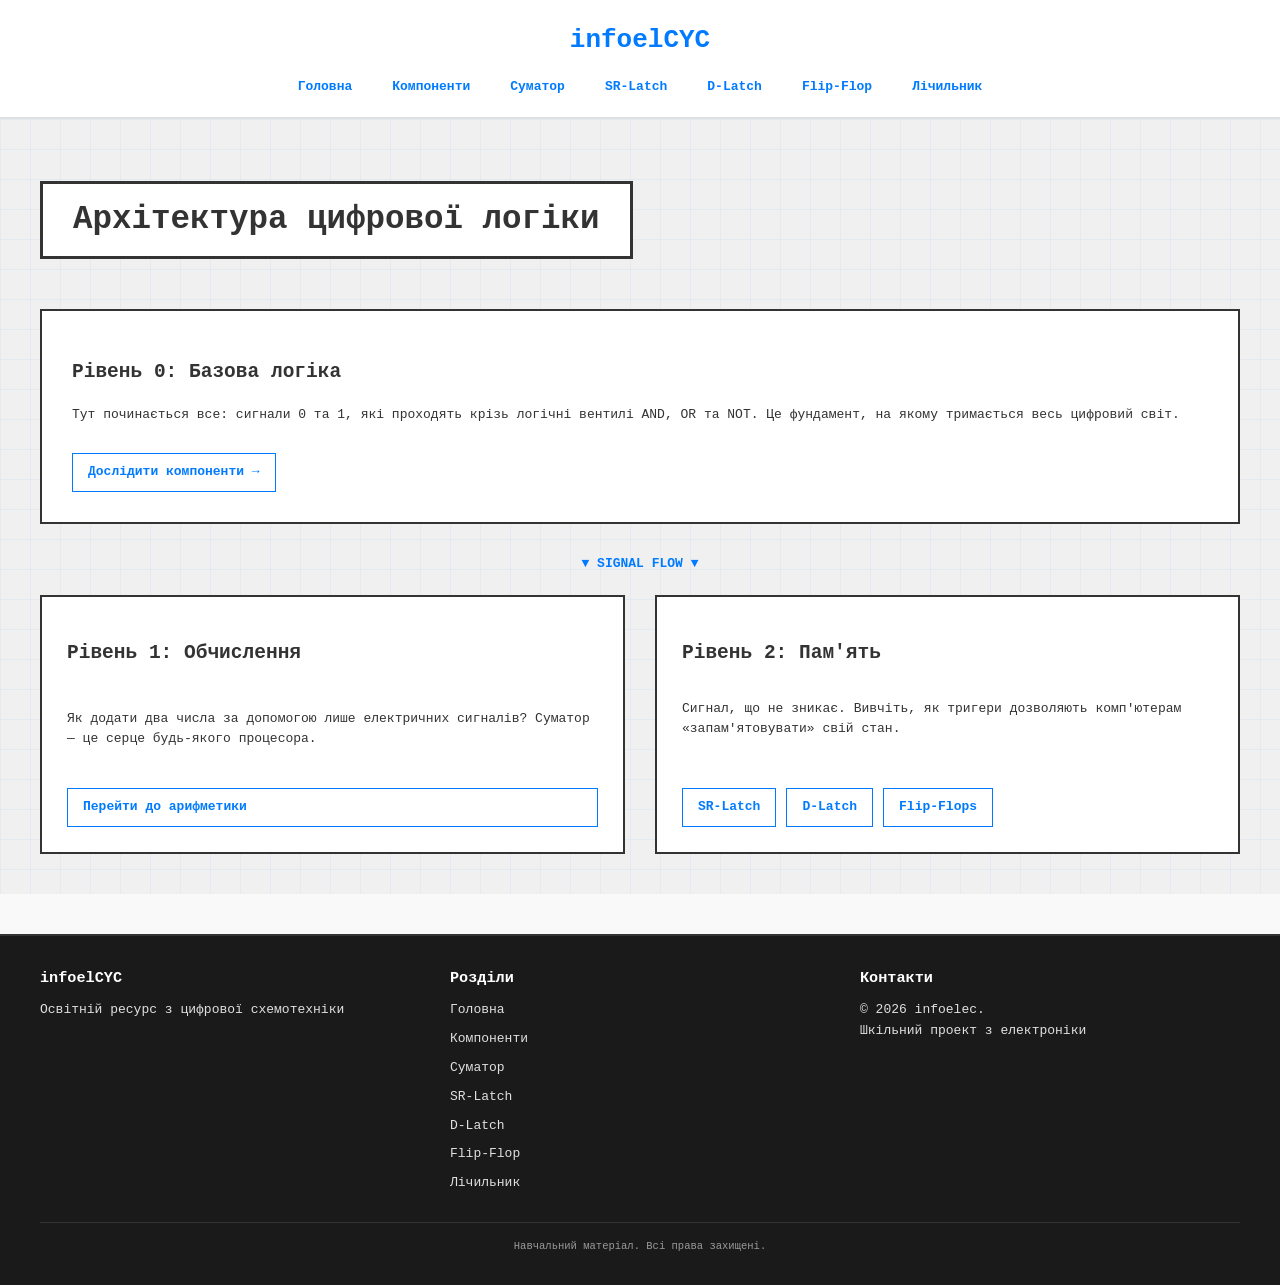
<file: index.html>
<!DOCTYPE html>
<html lang="uk">
<head>
    <meta charset="UTF-8">
    <meta name="viewport" content="width=device-width, initial-scale=1.0">
    <meta name="description" content="Освітній ресурс з цифрової схемотехніки">
    <meta name="author" content="Святний Тимофій">
    <title>схемотехніка - infoelcyc - головна</title>
    <link rel="stylesheet" href="style.css">
</head>
<body>
    <header>
        <h1>infoelCYC</h1>
        <nav>
            <ul>
                <li><a href="index.html">Головна</a></li>
                <li><a href="components.html">Компоненти</a></li>
                <li><a href="adder.html">Суматор</a></li>
                <li><a href="sr-latch.html">SR-Latch</a></li>
                <li><a href="d-latch.html">D-Latch</a></li>
                <li><a href="ff.html">Flip-Flop</a></li>
                <li><a href="rippcount.html">Лічильник</a></li>
            </ul>
        </nav>
    </header>
<main id="index">
    <h1>Архітектура цифрової логіки</h1>

    <section>
        <article>
            <h2>Рівень 0: Базова логіка</h2>
            <p>Тут починається все: сигнали 0 та 1, які проходять крізь логічні вентилі AND, OR та NOT. Це фундамент, на якому тримається весь цифровий світ.</p>
            <a href="components.html">Дослідити компоненти →</a>
        </article>
    </section>

    <div class="logic-flow">
        <article>
            <h2>Рівень 1: Обчислення</h2>
            <p>Як додати два числа за допомогою лише електричних сигналів? Суматор — це серце будь-якого процесора.</p>
            <a href="adder.html">Перейти до арифметики</a>
        </article>

        <article>
            <h2>Рівень 2: Пам'ять</h2>
            <p>Сигнал, що не зникає. Вивчіть, як тригери дозволяють комп'ютерам «запам'ятовувати» свій стан.</p>
            <nav>
                <a href="sr-latch.html">SR-Latch</a>
                <a href="d-latch.html">D-Latch</a>
                <a href="ff.html">Flip-Flops</a>
            </nav>
        </article>
    </div>
</main>
    <footer>
        <div class="footer-content">
            <div class="footer-section">
                <h3>infoelCYC</h3>
                <p>Освітній ресурс з цифрової схемотехніки</p>
            </div>
            <div class="footer-section">
                <h3>Розділи</h3>
                <ul>
                    <li><a href="index.html">Головна</a></li>
                    <li><a href="components.html">Компоненти</a></li>
                    <li><a href="adder.html">Суматор</a></li>
                    <li><a href="sr-latch.html">SR-Latch</a></li>
                    <li><a href="d-latch.html">D-Latch</a></li>
                    <li><a href="ff.html">Flip-Flop</a></li>
                    <li><a href="rippcount.html">Лічильник</a></li>
                </ul>
            </div>
            <div class="footer-section">
                <h3>Контакти</h3>
                <p>© 2026 infoelec.<br>Шкільний проект з електроніки</p>
            </div>
        </div>
        <div class="footer-bottom">
            <p>Навчальний матеріал. Всі права захищені.</p>
        </div>
    </footer>
</body>
</html>
</file>
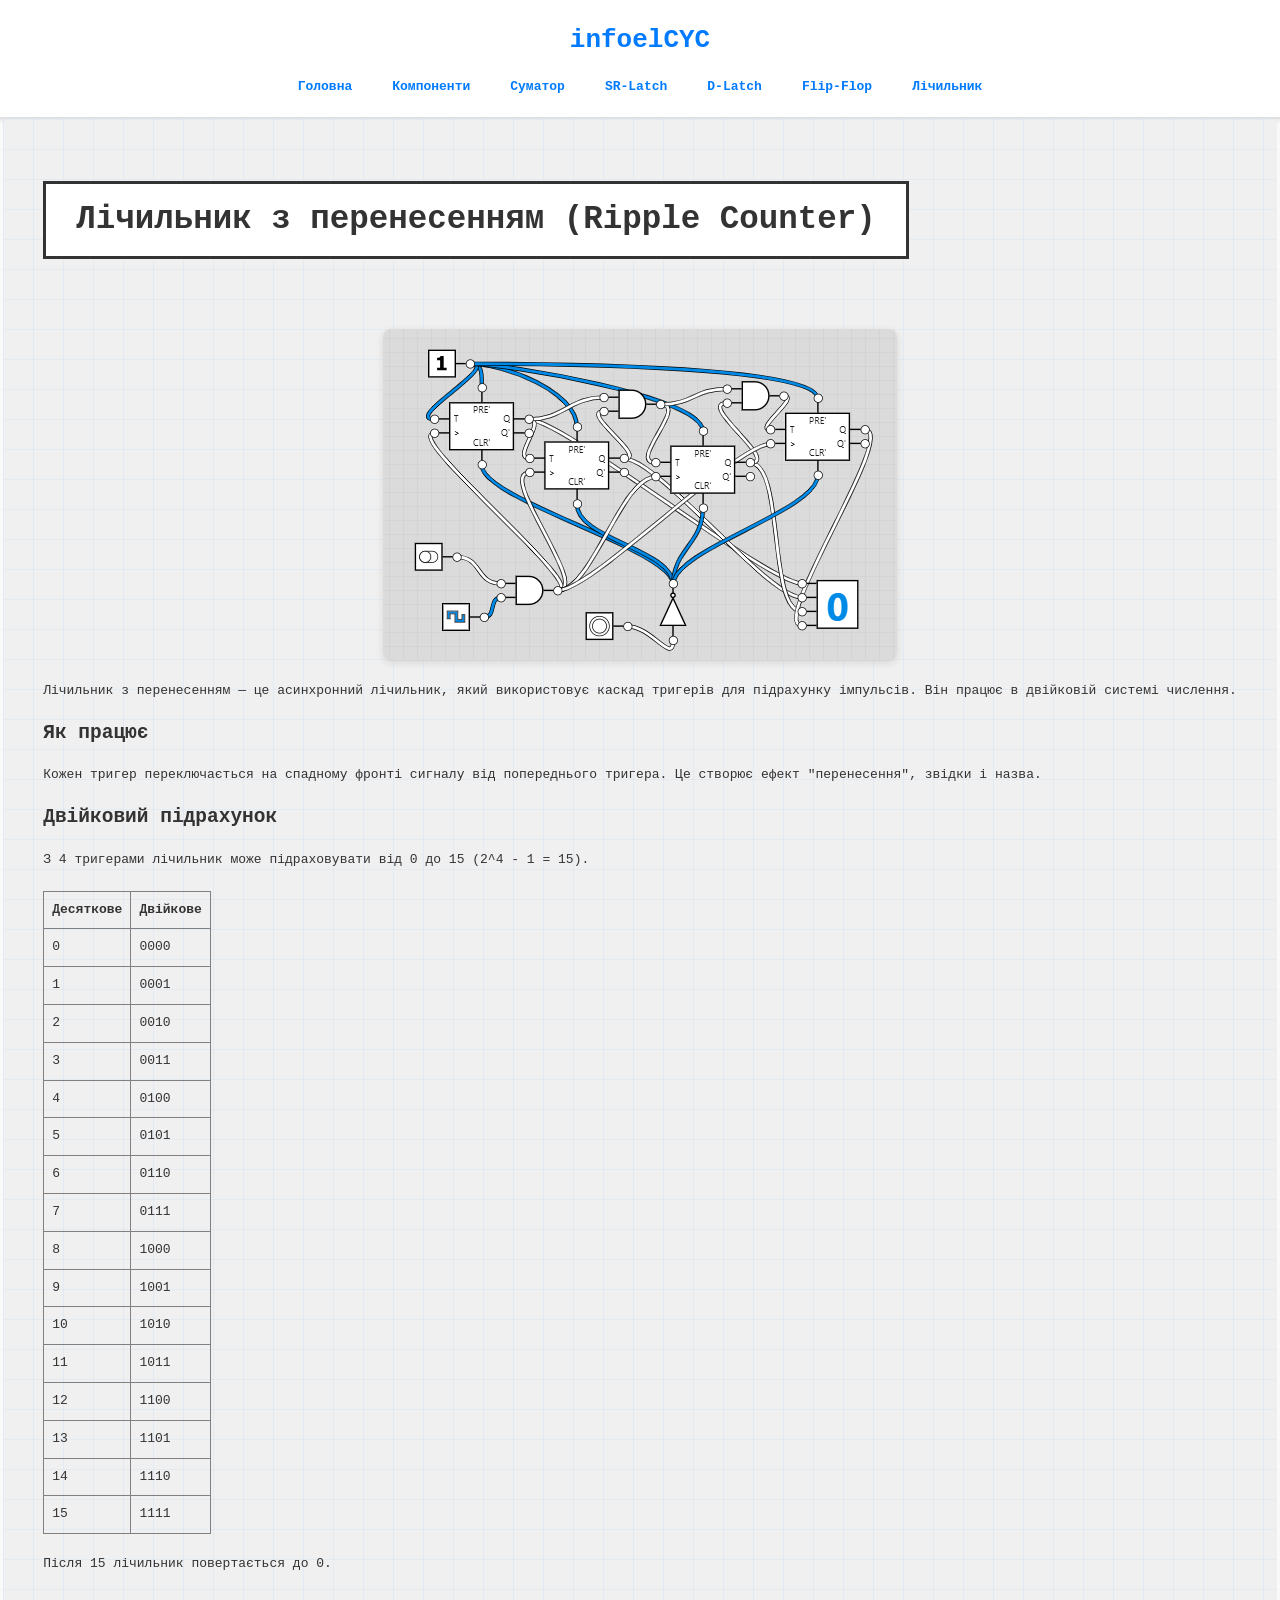
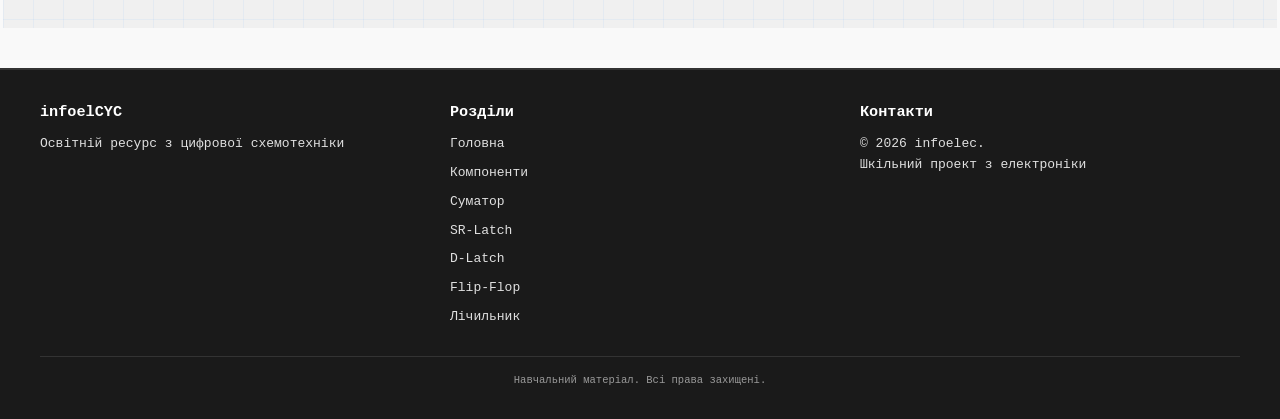
<file: rippcount.html>
<!DOCTYPE html>
<html lang="uk">
<head>
    <meta charset="UTF-8">
    <meta name="viewport" content="width=device-width, initial-scale=1.0">
    <meta name="description" content="Освітній ресурс з цифрової схемотехніки">
    <meta name="author" content="Святний Тимофій">
    <title>схемотехніка - infoelcyc - лічильник з перенесенням</title>
    <link rel="stylesheet" href="style.css">
</head>
<body>
    <header>
        <h1>infoelCYC</h1>
        <nav>
            <ul>
                <li><a href="index.html">Головна</a></li>
                <li><a href="components.html">Компоненти</a></li>
                <li><a href="adder.html">Суматор</a></li>
                <li><a href="sr-latch.html">SR-Latch</a></li>
                <li><a href="d-latch.html">D-Latch</a></li>
                <li><a href="ff.html">Flip-Flop</a></li>
                <li><a href="rippcount.html">Лічильник</a></li>
            </ul>
        </nav>
    </header>
    <main>
        <h1>Лічильник з перенесенням (Ripple Counter)</h1>
        <img src="rippcount.png">
        <p>Лічильник з перенесенням — це асинхронний лічильник, який використовує каскад тригерів для підрахунку імпульсів. Він працює в двійковій системі числення.</p>
        
        <h2>Як працює</h2>
        <p>Кожен тригер переключається на спадному фронті сигналу від попереднього тригера. Це створює ефект "перенесення", звідки і назва.</p>
        
        <h2>Двійковий підрахунок</h2>
        <p>З 4 тригерами лічильник може підраховувати від 0 до 15 (2^4 - 1 = 15).</p>
        
        <table border="1" cellpadding="8" cellspacing="0" style="margin: 20px 0; border-collapse: collapse;">
            <thead>
                <tr>
                    <th>Десяткове</th>
                    <th>Двійкове</th>
                </tr>
            </thead>
            <tbody>
                <tr><td>0</td><td>0000</td></tr>
                <tr><td>1</td><td>0001</td></tr>
                <tr><td>2</td><td>0010</td></tr>
                <tr><td>3</td><td>0011</td></tr>
                <tr><td>4</td><td>0100</td></tr>
                <tr><td>5</td><td>0101</td></tr>
                <tr><td>6</td><td>0110</td></tr>
                <tr><td>7</td><td>0111</td></tr>
                <tr><td>8</td><td>1000</td></tr>
                <tr><td>9</td><td>1001</td></tr>
                <tr><td>10</td><td>1010</td></tr>
                <tr><td>11</td><td>1011</td></tr>
                <tr><td>12</td><td>1100</td></tr>
                <tr><td>13</td><td>1101</td></tr>
                <tr><td>14</td><td>1110</td></tr>
                <tr><td>15</td><td>1111</td></tr>
            </tbody>
        </table>
        
        <p>Після 15 лічильник повертається до 0.</p>
    </main>
    <footer>
        <div class="footer-content">
            <div class="footer-section">
                <h3>infoelCYC</h3>
                <p>Освітній ресурс з цифрової схемотехніки</p>
            </div>
            <div class="footer-section">
                <h3>Розділи</h3>
                <ul>
                    <li><a href="index.html">Головна</a></li>
                    <li><a href="components.html">Компоненти</a></li>
                    <li><a href="adder.html">Суматор</a></li>
                    <li><a href="sr-latch.html">SR-Latch</a></li>
                    <li><a href="d-latch.html">D-Latch</a></li>
                    <li><a href="ff.html">Flip-Flop</a></li>
                    <li><a href="rippcount.html">Лічильник</a></li>
                </ul>
            </div>
            <div class="footer-section">
                <h3>Контакти</h3>
                <p>© 2026 infoelec.<br>Шкільний проект з електроніки</p>
            </div>
        </div>
        <div class="footer-bottom">
            <p>Навчальний матеріал. Всі права захищені.</p>
        </div>
    </footer>
</body>
</html>
</file>
<file: style.css>
body {
    font-family: Monospace;
    display: flex;
    flex-direction: column;
    min-height: 100vh;
    margin: 0;
    line-height: 1.6;
    color: #333;
    background-color: #f9f9f9;
}

header {
    background-color: #ffffff;
    padding: 20px;
    text-align: center;
    border-bottom: 2px solid #e0e0e0;
    box-shadow: 0 2px 4px rgba(0,0,0,0.1);
}

header h1 {
    margin: 0;
    color: #007bff;
    font-size: 2em;
}

nav ul {
    list-style: none;
    padding: 0;
    margin: 15px 0 0 0;
    display: flex;
    justify-content: center;
    gap: 20px;
    flex-wrap: wrap;
}

nav ul li a {
    text-decoration: none;
    color: #007bff;
    font-weight: bold;
    padding: 5px 10px;
    border-radius: 4px;
    transition: background-color 0.3s;
}

nav ul li a:hover {
    background-color: #e7f3ff;
    color: #0056b3;
}

main {
    flex: 1;
    padding: 20px;
    max-width: 1200px;
    margin: 0 auto;
}

main h1 {
    text-align: center;
    color: #333;
    margin-bottom: 20px;
    font-size: 1.8em;
}

img {
    display: block;
    margin: 20px auto;
    max-width: 100%;
    height: auto;
    border-radius: 8px;
    box-shadow: 0 2px 8px rgba(0,0,0,0.1);
}

.card {
    border: 1px solid #ddd;
    border-radius: 8px;
    padding: 15px;
    margin: 15px 0;
    background-color: #ffffff;
    box-shadow: 0 2px 4px rgba(0,0,0,0.1);
}

.card-content {
    display: flex;
    align-items: center;
    justify-content: space-between;
    gap: 20px;
    flex-wrap: wrap;
}

.card h2 {
    margin-top: 0;
    color: #007bff;
    font-size: 1.2em;
}

.card-image img {
    max-height: 150px;
    height: auto;
    border-radius: 8px;
    box-shadow: 0 2px 6px rgba(0,0,0,0.1);
}

@media (max-width: 720px) {
    .card-content {
        flex-direction: column;
        align-items: stretch;
    }
}

.card p {
    margin: 5px 0;
    color: #555;
}

footer {
    background-color: #1a1a1a;
    color: #e0e0e0;
    margin-top: 40px;
    padding: 30px 20px;
    border-top: 2px solid #333;
}

.footer-content {
    display: grid;
    grid-template-columns: repeat(auto-fit, minmax(250px, 1fr));
    max-width: 1200px;
    margin: 0 auto;
    gap: 30px;
    margin-bottom: 20px;
}

.footer-section h3 {
    color: #fff;
    margin-top: 0;
    margin-bottom: 10px;
}

.footer-section p {
    margin: 5px 0;
    line-height: 1.6;
}

.footer-section ul {
    list-style: none;
    padding: 0;
    margin: 0;
}

.footer-section ul li {
    margin: 8px 0;
}

.footer-section ul li a {
    color: #e0e0e0;
    text-decoration: none;
}

.footer-section ul li a:hover {
    color: #fff;
}

.footer-bottom {
    text-align: center;
    border-top: 1px solid #333;
    padding-top: 20px;
    max-width: 1200px;
    margin: 0 auto;
}

.footer-bottom p {
    margin: 0;
    font-size: 0.9em;
}

.footer-section a {
    color: #88ccff;
    text-decoration: none;
}

.footer-section a:hover {
    color: #fff;
    text-decoration: underline;
}

.footer-bottom {
    text-align: center;
    border-top: 1px solid #333;
    padding-top: 15px;
    font-size: 0.9em;
    color: #999;
    max-width: 1200px;
    margin: 0 auto;
    width: 100%;
}
/* Основний контейнер як координатна сітка */
main {
    background-color: #f0f0f0;
    background-image: 
        linear-gradient(rgba(0,123,255,0.05) 1px, transparent 1px),
        linear-gradient(90deg, rgba(0,123,255,0.05) 1px, transparent 1px);
    background-size: 30px 30px;
    padding: 40px;
}

/* Заголовок як назва креслення */
main h1 {
    font-size: 2.5em;
    border: 3px solid #333;
    display: inline-block;
    padding: 10px 30px;
    background: #fff;
    margin-bottom: 50px;
}

/* Секція "Рівень 0" на всю ширину */
main section article {
    background: #fff;
    border: 2px solid #333;
    padding: 30px;
    margin-bottom: 30px;
    position: relative;
}

/* Стрілка-зв'язок між рівнями через псевдоелемент */
#index section::after {
    content: "▼ SIGNAL FLOW ▼";
    display: block;
    text-align: center;
    font-weight: bold;
    color: #007bff;
    margin: 20px 0;
}

/* Контейнер для Рівня 1 та 2 (Side-by-side) */
.logic-flow {
    display: flex;
    gap: 30px;
}

.logic-flow article {
    flex: 1;
    background: #fff;
    border: 2px solid #333;
    padding: 25px;
    display: flex;
    flex-direction: column;
    justify-content: space-between;
    transition: 0.3s;
}

.logic-flow article:hover {
    border-color: #007bff;
    transform: translateY(-5px);
    box-shadow: 10px 10px 0px rgba(0,123,255,0.1);
}

/* Кнопки/Посилання */
main a {
    display: inline-block;
    margin-top: 15px;
    color: #007bff;
    text-decoration: none;
    font-weight: bold;
    border: 1px solid #007bff;
    padding: 8px 15px;
}

main a:hover {
    background: #007bff;
    color: #fff;
}

/* Специфічна навігація для тригерів всередині статті */
main nav {
    display: flex;
    flex-wrap: wrap;
    gap: 10px;
    margin-top: 20px;
}
</file>
